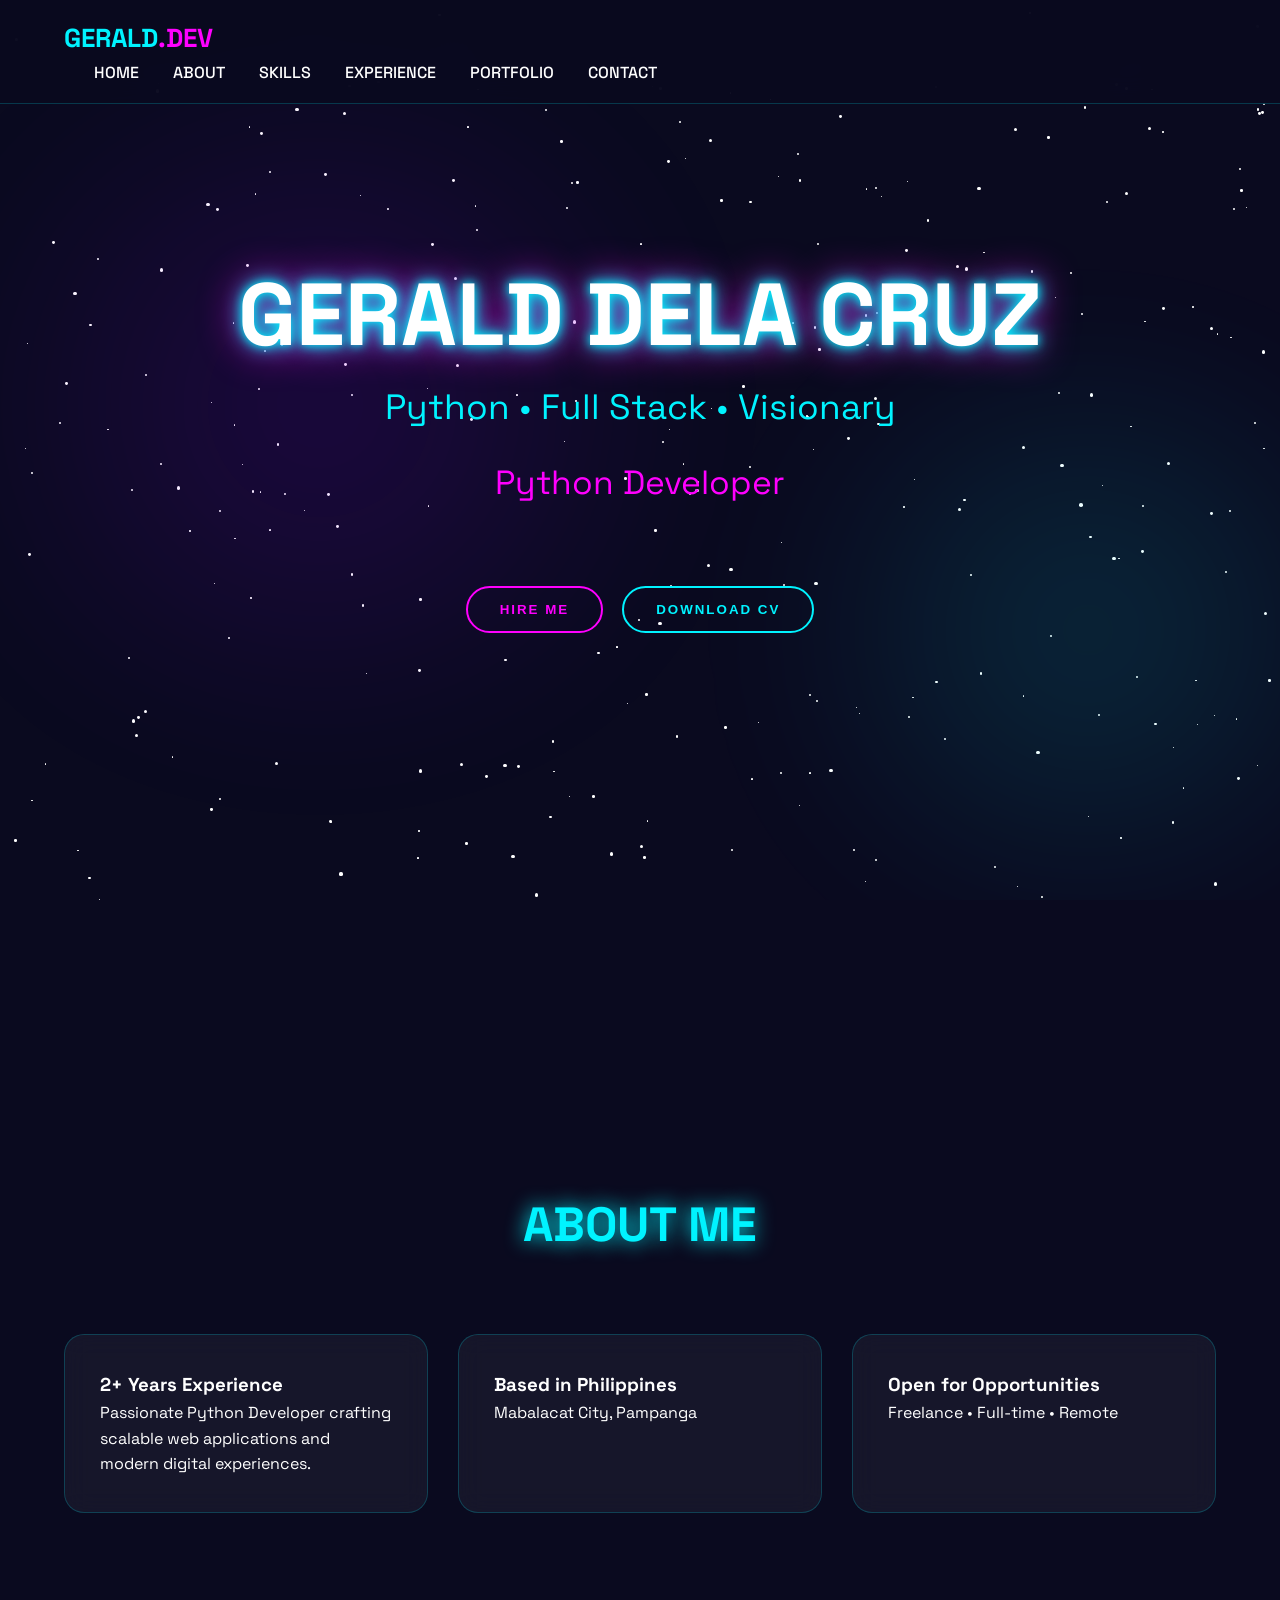
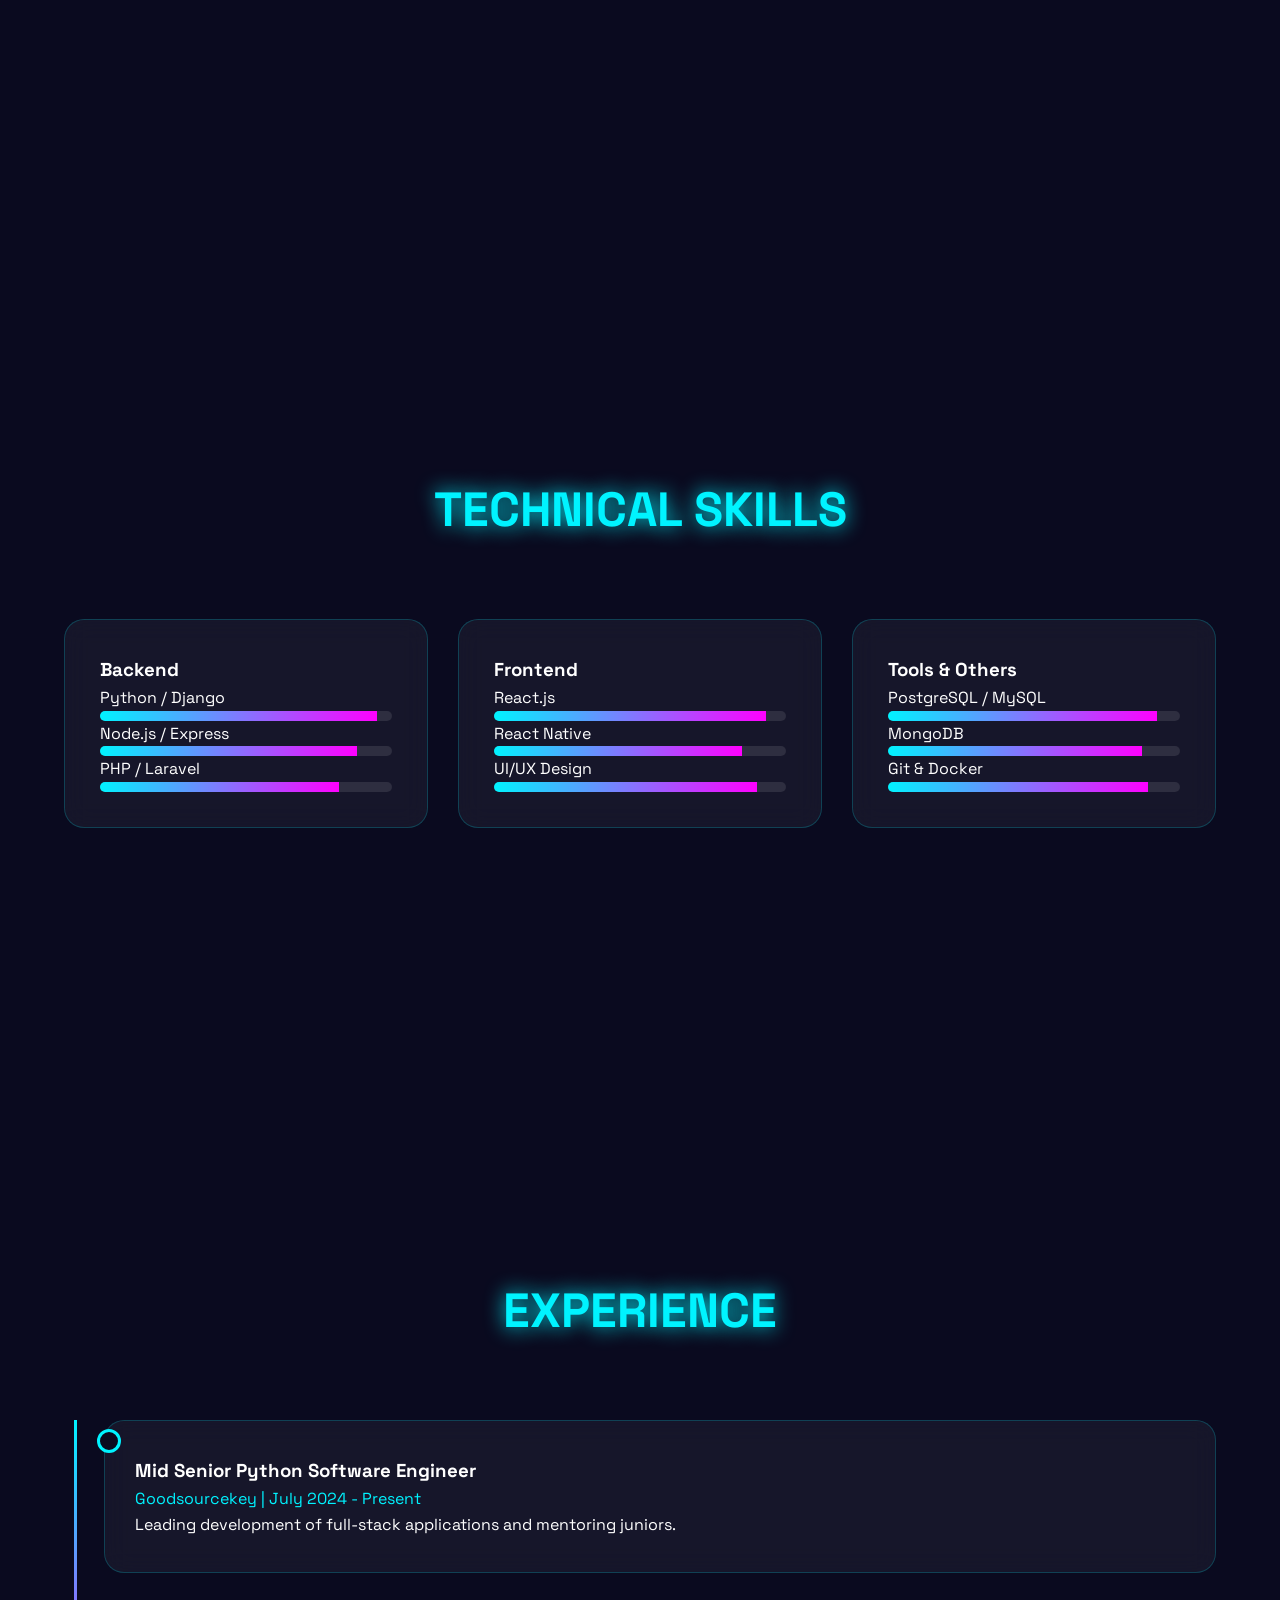
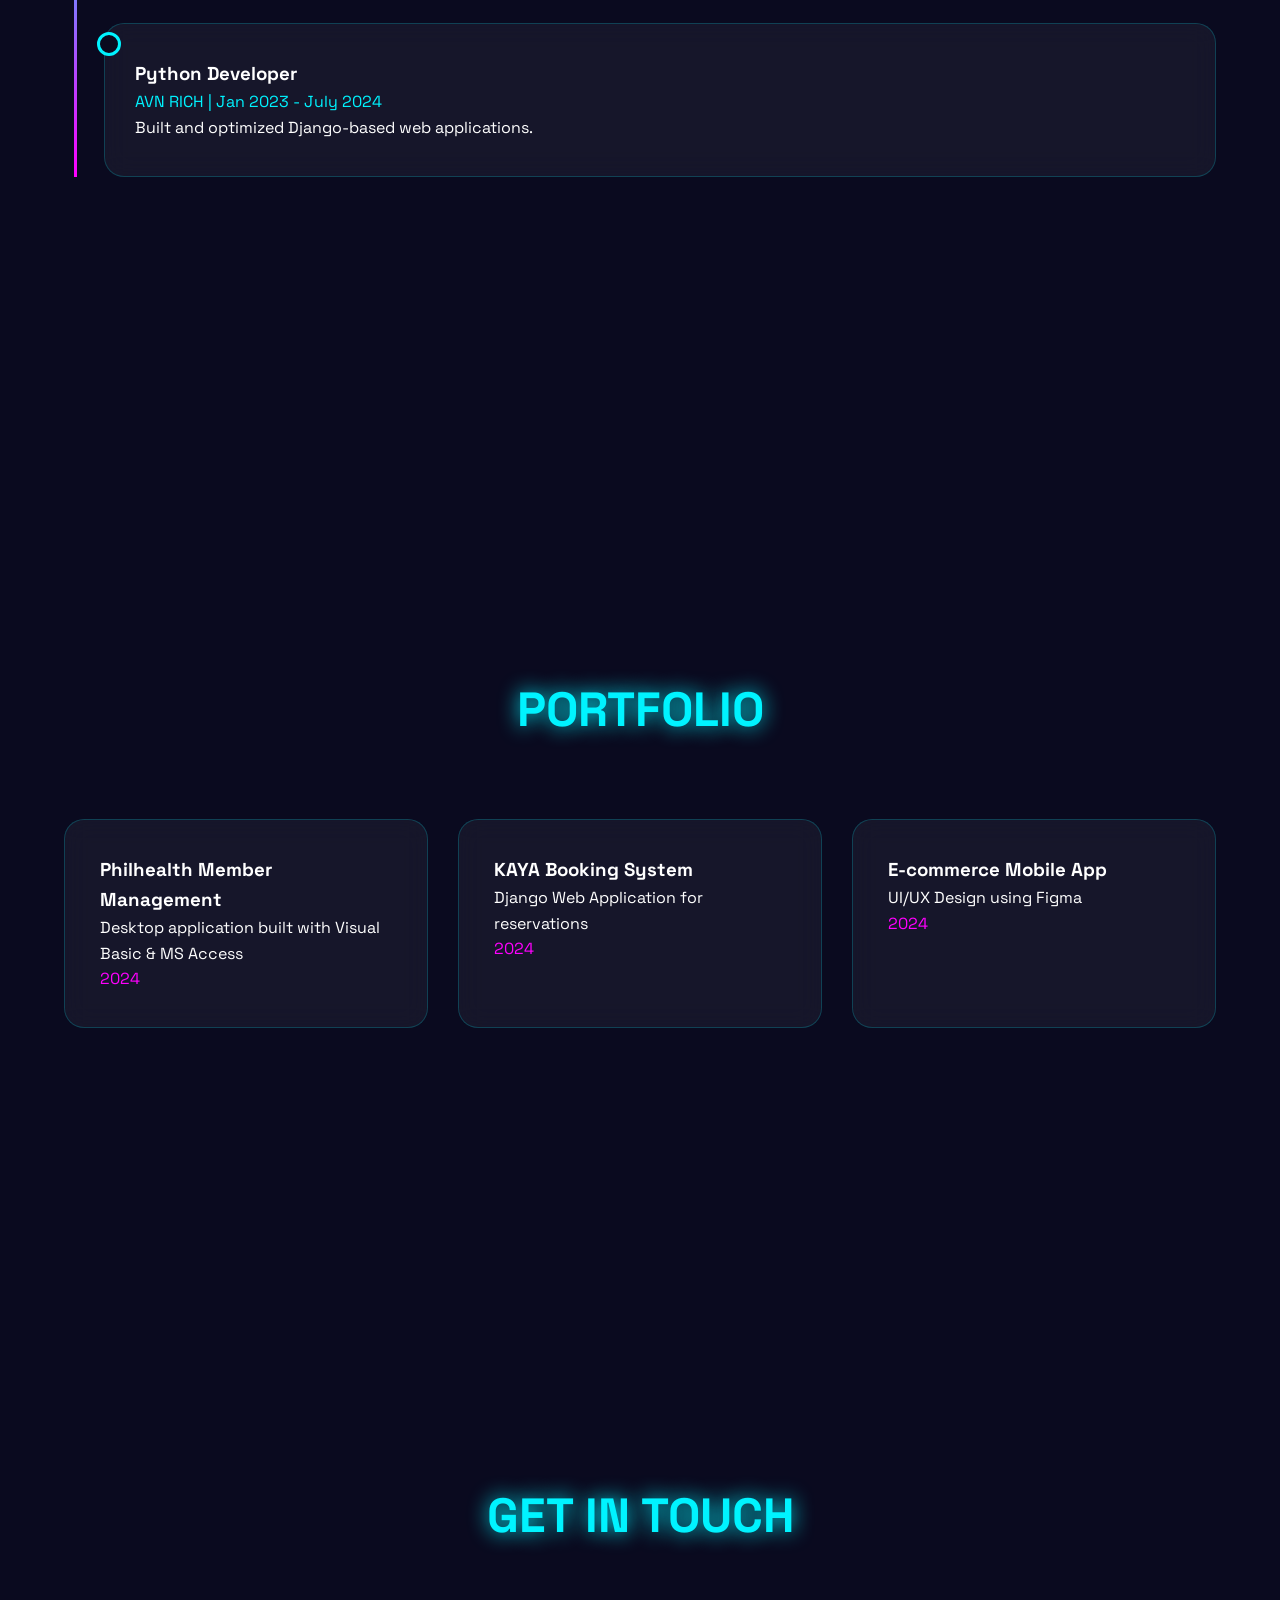
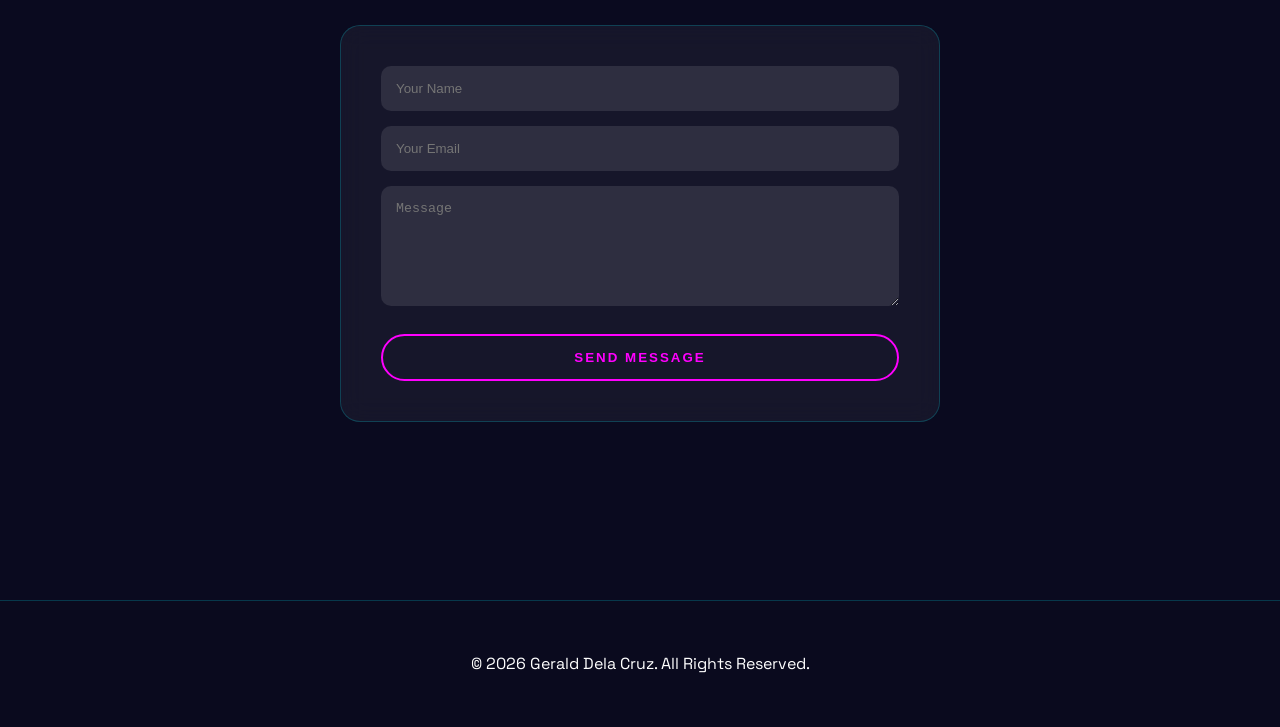
<file: Craftivo/index.html>
<!DOCTYPE html>
<html lang="en">
<head>
  <meta charset="UTF-8">
  <meta name="viewport" content="width=device-width, initial-scale=1.0">
  <title>Gerald Dela Cruz | Neon Galaxy 2026</title>
  
  <link rel="stylesheet" href="https://cdnjs.cloudflare.com/ajax/libs/font-awesome/6.5.1/css/all.min.css">
  <link href="https://fonts.googleapis.com/css2?family=Space+Grotesk:wght@300;400;500;600;700&display=swap" rel="stylesheet">
  
  <style>
    :root {
      --neon-cyan: #00f3ff;
      --neon-pink: #ff00ff;
      --deep-space: #0a0a1f;
    }

    * { margin: 0; padding: 0; box-sizing: border-box; }

    body {
      font-family: 'Space Grotesk', sans-serif;
      background: var(--deep-space);
      color: #fff;
      line-height: 1.6;
      overflow-x: hidden;
    }

    /* === Galaxy Background === */
    .galaxy-bg {
      position: fixed;
      top: 0; left: 0;
      width: 100%; height: 100%;
      z-index: -2;
      overflow: hidden;
    }

    .stars { position: absolute; width: 100%; height: 100%; }
    .star {
      position: absolute;
      background: white;
      border-radius: 50%;
      animation: twinkle 4s infinite ease-in-out;
    }

    @keyframes twinkle {
      0%, 100% { opacity: 0.3; transform: scale(1); }
      50% { opacity: 1; transform: scale(1.4); }
    }

    .nebula {
      position: absolute;
      border-radius: 50%;
      filter: blur(80px);
      opacity: 0.4;
      animation: nebula-float 25s infinite linear;
    }

    .nebula1 {
      width: 70%; height: 70%;
      background: radial-gradient(circle, rgba(139, 0, 255, 0.4) 0%, transparent 70%);
      top: 10%; left: -10%;
    }

    .nebula2 {
      width: 60%; height: 60%;
      background: radial-gradient(circle, rgba(0, 243, 255, 0.35) 0%, transparent 70%);
      top: 40%; right: -15%;
      animation-delay: -12s;
    }

    @keyframes nebula-float {
      0% { transform: translate(0, 0) rotate(0deg); }
      100% { transform: translate(30px, 40px) rotate(360deg); }
    }

    /* === Glassmorphism & Neon === */
    .glass {
      background: rgba(255, 255, 255, 0.05);
      backdrop-filter: blur(12px);
      border: 1px solid rgba(0, 243, 255, 0.2);
      border-radius: 20px;
    }

    .neon-text {
      text-shadow: 0 0 10px var(--neon-cyan),
                   0 0 20px var(--neon-cyan),
                   0 0 40px var(--neon-pink);
    }

    .neon-button {
      background: transparent;
      border: 2px solid var(--neon-pink);
      color: var(--neon-pink);
      padding: 14px 32px;
      font-weight: 600;
      letter-spacing: 2px;
      text-transform: uppercase;
      border-radius: 50px;
      cursor: pointer;
      transition: all 0.4s ease;
      position: relative;
      overflow: hidden;
    }

    .neon-button:hover {
      background: var(--neon-pink);
      color: #000;
      box-shadow: 0 0 30px var(--neon-pink);
      transform: translateY(-3px);
    }

    header {
      position: fixed;
      top: 0; width: 100%;
      background: rgba(10, 10, 31, 0.85);
      backdrop-filter: blur(15px);
      z-index: 1000;
      padding: 18px 5%;
      border-bottom: 1px solid rgba(0, 243, 255, 0.2);
    }

    .logo {
      font-size: 26px;
      font-weight: 700;
      color: var(--neon-cyan);
    }

    .nav-links a {
      color: #fff;
      text-decoration: none;
      margin-left: 30px;
      font-weight: 500;
      position: relative;
      transition: 0.3s;
    }

    .nav-links a:hover {
      color: var(--neon-cyan);
    }

    .nav-links a::after {
      content: '';
      position: absolute;
      bottom: -6px;
      left: 0;
      width: 0;
      height: 2px;
      background: linear-gradient(to right, var(--neon-cyan), var(--neon-pink));
      transition: 0.3s;
    }

    .nav-links a:hover::after { width: 100%; }

    .menu-toggle { display: none; font-size: 30px; color: var(--neon-cyan); }

    section {
      padding: 120px 5%;
      min-height: 100vh;
      display: flex;
      align-items: center;
    }

    .container { max-width: 1300px; margin: 0 auto; width: 100%; }

    .section-title {
      text-align: center;
      margin-bottom: 70px;
    }

    .section-title h2 {
      font-size: 3rem;
      color: var(--neon-cyan);
      text-shadow: 0 0 20px var(--neon-cyan);
    }

    /* Hero */
    .hero { text-align: center; }
    .hero h1 {
      font-size: 5.5rem;
      line-height: 1.1;
      margin-bottom: 15px;
    }

    .glow-text {
      font-size: 2.2rem;
      color: var(--neon-cyan);
      margin-bottom: 20px;
    }

    .typed-text {
      font-size: 2.1rem;
      color: var(--neon-pink);
      min-height: 80px;
    }

    /* Cards */
    .cards-grid {
      display: grid;
      grid-template-columns: repeat(auto-fit, minmax(340px, 1fr));
      gap: 30px;
    }

    .card {
      padding: 35px;
      transition: all 0.4s ease;
    }

    .card:hover {
      transform: translateY(-15px);
      box-shadow: 0 0 40px rgba(0, 243, 255, 0.3);
      border-color: var(--neon-cyan);
    }

    /* Skills Progress */
    .progress-bar {
      height: 10px;
      background: rgba(255,255,255,0.1);
      border-radius: 10px;
      overflow: hidden;
    }

    .progress-fill {
      height: 100%;
      background: linear-gradient(90deg, var(--neon-cyan), var(--neon-pink));
      transition: width 2s ease;
    }

    /* Timeline */
    .timeline {
      position: relative;
      padding-left: 40px;
    }

    .timeline::before {
      content: '';
      position: absolute;
      left: 10px;
      top: 0;
      bottom: 0;
      width: 3px;
      background: linear-gradient(to bottom, var(--neon-cyan), var(--neon-pink));
    }

    .timeline-item {
      position: relative;
      margin-bottom: 50px;
      padding-left: 30px;
    }

    .timeline-item::before {
      content: '';
      position: absolute;
      left: -8px;
      top: 8px;
      width: 18px;
      height: 18px;
      background: var(--deep-space);
      border: 3px solid var(--neon-cyan);
      border-radius: 50%;
    }

    /* Footer */
    footer {
      text-align: center;
      padding: 50px 20px;
      background: rgba(10, 10, 31, 0.9);
      border-top: 1px solid rgba(0, 243, 255, 0.2);
    }

    @media (max-width: 768px) {
      .menu-toggle { display: block; }
      .nav-links {
        display: none;
        flex-direction: column;
        position: absolute;
        top: 100%;
        left: 0;
        width: 100%;
        background: rgba(10, 10, 31, 0.98);
        padding: 20px;
      }
      .nav-links.active { display: flex; }
      .hero h1 { font-size: 3.2rem; }
    }
  </style>
</head>
<body>

<div class="galaxy-bg">
  <div class="stars" id="stars"></div>
  <div class="nebula nebula1"></div>
  <div class="nebula nebula2"></div>
</div>

<header>
  <nav>
    <div class="logo">GERALD<span style="color:#ff00ff">.DEV</span></div>
    <div class="menu-toggle" id="menuToggle"><i class="fas fa-bars"></i></div>
    <div class="nav-links" id="navLinks">
      <a href="#home">HOME</a>
      <a href="#about">ABOUT</a>
      <a href="#skills">SKILLS</a>
      <a href="#experience">EXPERIENCE</a>
      <a href="#portfolio">PORTFOLIO</a>
      <a href="#contact">CONTACT</a>
    </div>
  </nav>
</header>

<!-- Hero -->
<section id="home" class="hero">
  <div class="container">
    <h1 class="neon-text">GERALD DELA CRUZ</h1>
    <div class="glow-text">Python • Full Stack • Visionary</div>
    <div class="typed-text" id="typed"></div>
    
    <div style="margin-top: 50px;">
      <button class="neon-button" onclick="document.getElementById('contact').scrollIntoView({behavior:'smooth'})">HIRE ME</button>
      <button class="neon-button" style="border-color:#00f3ff; color:#00f3ff; margin-left:15px;" onclick="downloadCV()">DOWNLOAD CV</button>
    </div>
  </div>
</section>

<!-- About -->
<section id="about">
  <div class="container">
    <div class="section-title">
      <h2>ABOUT ME</h2>
    </div>
    <div class="cards-grid">
      <div class="card glass">
        <h3>2+ Years Experience</h3>
        <p>Passionate Python Developer crafting scalable web applications and modern digital experiences.</p>
      </div>
      <div class="card glass">
        <h3>Based in Philippines</h3>
        <p>Mabalacat City, Pampanga</p>
      </div>
      <div class="card glass">
        <h3>Open for Opportunities</h3>
        <p>Freelance • Full-time • Remote</p>
      </div>
    </div>
  </div>
</section>

<!-- Skills -->
<section id="skills">
  <div class="container">
    <div class="section-title">
      <h2>TECHNICAL SKILLS</h2>
    </div>
    <div class="cards-grid">
      <div class="card glass">
        <h3>Backend</h3>
        <div class="skill-bar"><span>Python / Django</span><div class="progress-bar"><div class="progress-fill" style="width:95%"></div></div></div>
        <div class="skill-bar"><span>Node.js / Express</span><div class="progress-bar"><div class="progress-fill" style="width:88%"></div></div></div>
        <div class="skill-bar"><span>PHP / Laravel</span><div class="progress-bar"><div class="progress-fill" style="width:82%"></div></div></div>
      </div>
      <div class="card glass">
        <h3>Frontend</h3>
        <div class="skill-bar"><span>React.js</span><div class="progress-bar"><div class="progress-fill" style="width:93%"></div></div></div>
        <div class="skill-bar"><span>React Native</span><div class="progress-bar"><div class="progress-fill" style="width:85%"></div></div></div>
        <div class="skill-bar"><span>UI/UX Design</span><div class="progress-bar"><div class="progress-fill" style="width:90%"></div></div></div>
      </div>
      <div class="card glass">
        <h3>Tools & Others</h3>
        <div class="skill-bar"><span>PostgreSQL / MySQL</span><div class="progress-bar"><div class="progress-fill" style="width:92%"></div></div></div>
        <div class="skill-bar"><span>MongoDB</span><div class="progress-bar"><div class="progress-fill" style="width:87%"></div></div></div>
        <div class="skill-bar"><span>Git & Docker</span><div class="progress-bar"><div class="progress-fill" style="width:89%"></div></div></div>
      </div>
    </div>
  </div>
</section>

<!-- Experience -->
<section id="experience">
  <div class="container">
    <div class="section-title">
      <h2>EXPERIENCE</h2>
    </div>
    <div class="timeline">
      <div class="timeline-item card glass">
        <h3>Mid Senior Python Software Engineer</h3>
        <p style="color:var(--neon-cyan)">Goodsourcekey | July 2024 - Present</p>
        <p>Leading development of full-stack applications and mentoring juniors.</p>
      </div>
      <div class="timeline-item card glass">
        <h3>Python Developer</h3>
        <p style="color:var(--neon-cyan)">AVN RICH | Jan 2023 - July 2024</p>
        <p>Built and optimized Django-based web applications.</p>
      </div>
    </div>
  </div>
</section>

<!-- Portfolio -->
<section id="portfolio">
  <div class="container">
    <div class="section-title">
      <h2>PORTFOLIO</h2>
    </div>
    <div class="cards-grid">
      <div class="card glass">
        <h3>Philhealth Member Management</h3>
        <p>Desktop application built with Visual Basic & MS Access</p>
        <span style="color:var(--neon-pink)">2024</span>
      </div>
      <div class="card glass">
        <h3>KAYA Booking System</h3>
        <p>Django Web Application for reservations</p>
        <span style="color:var(--neon-pink)">2024</span>
      </div>
      <div class="card glass">
        <h3>E-commerce Mobile App</h3>
        <p>UI/UX Design using Figma</p>
        <span style="color:var(--neon-pink)">2024</span>
      </div>
    </div>
  </div>
</section>

<!-- Contact -->
<section id="contact">
  <div class="container">
    <div class="section-title">
      <h2>GET IN TOUCH</h2>
    </div>
    <form class="contact-form glass" style="max-width:600px; margin:0 auto; padding:40px;" id="contactForm">
      <input type="text" placeholder="Your Name" required style="width:100%; padding:15px; margin-bottom:15px; background:rgba(255,255,255,0.1); border:none; color:white; border-radius:10px;">
      <input type="email" placeholder="Your Email" required style="width:100%; padding:15px; margin-bottom:15px; background:rgba(255,255,255,0.1); border:none; color:white; border-radius:10px;">
      <textarea placeholder="Message" rows="6" style="width:100%; padding:15px; background:rgba(255,255,255,0.1); border:none; color:white; border-radius:10px;"></textarea>
      <button type="submit" class="neon-button" style="margin-top:20px; width:100%;">SEND MESSAGE</button>
    </form>
  </div>
</section>

<footer>
  <p>&copy; 2026 Gerald Dela Cruz. All Rights Reserved.</p>
</footer>

<script>
// Stars
function createStars() {
  const container = document.getElementById('stars');
  for (let i = 0; i < 300; i++) {
    const star = document.createElement('div');
    star.classList.add('star');
    const size = Math.random() * 2.5 + 1;
    star.style.width = `${size}px`;
    star.style.height = `${size}px`;
    star.style.left = `${Math.random() * 100}%`;
    star.style.top = `${Math.random() * 100}%`;
    star.style.animationDuration = `${Math.random() * 3 + 2}s`;
    container.appendChild(star);
  }
}
createStars();

// Typing Effect
const words = ["Python Developer", "Full Stack Engineer", "UI/UX Designer"];
let wordIndex = 0, charIndex = 0, isDeleting = false;
const typed = document.getElementById('typed');

function typeEffect() {
  const currentWord = words[wordIndex];
  if (isDeleting) {
    typed.textContent = currentWord.substring(0, charIndex - 1);
    charIndex--;
  } else {
    typed.textContent = currentWord.substring(0, charIndex + 1);
    charIndex++;
  }

  if (!isDeleting && charIndex === currentWord.length) {
    isDeleting = true;
    setTimeout(typeEffect, 1500);
    return;
  }
  if (isDeleting && charIndex === 0) {
    isDeleting = false;
    wordIndex = (wordIndex + 1) % words.length;
  }
  setTimeout(typeEffect, isDeleting ? 40 : 80);
}
typeEffect();

// Mobile Menu
document.getElementById('menuToggle').addEventListener('click', () => {
  document.getElementById('navLinks').classList.toggle('active');
});

// Form
document.getElementById('contactForm').addEventListener('submit', (e) => {
  e.preventDefault();
  alert("Thank you! I'll get back to you soon.");
  e.target.reset();
});

function downloadCV() {
  alert("CV download feature ready. You can link your actual CV file here.");
}
</script>

</body>
</html>
</file>
